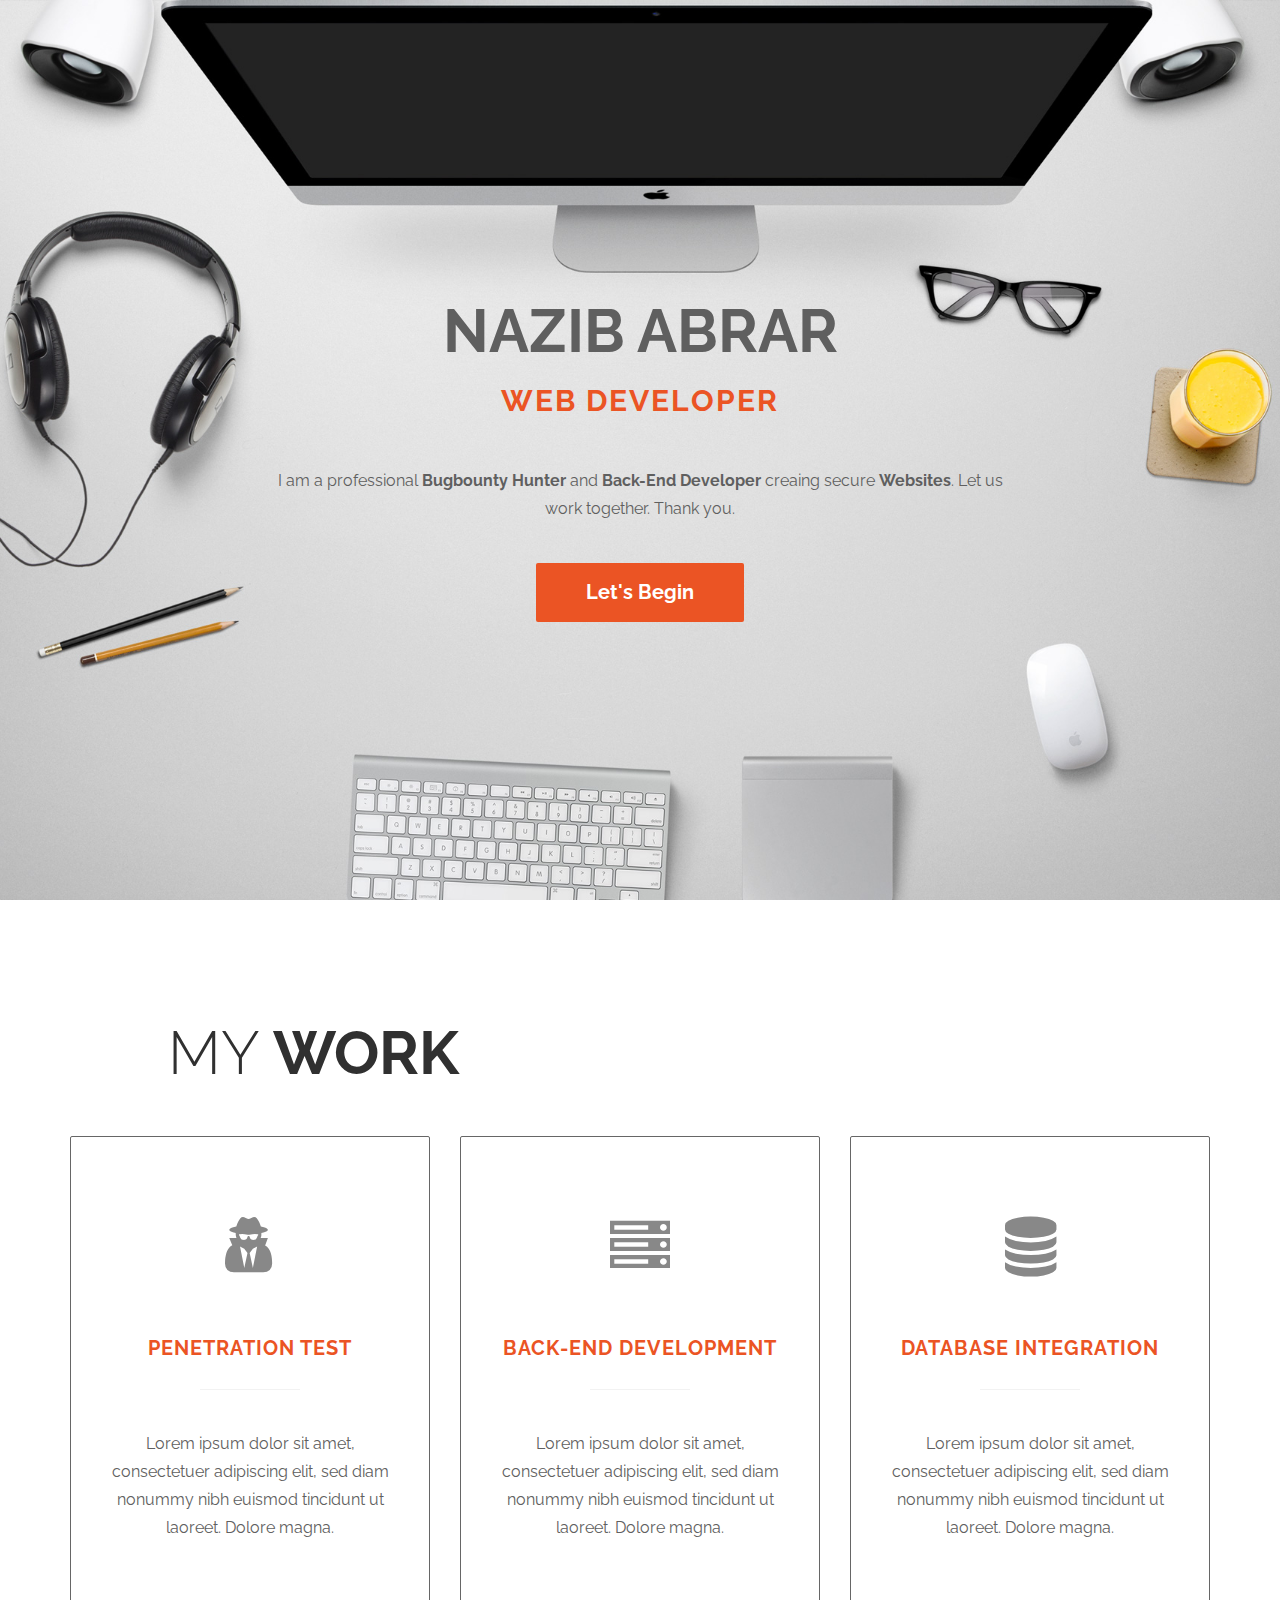
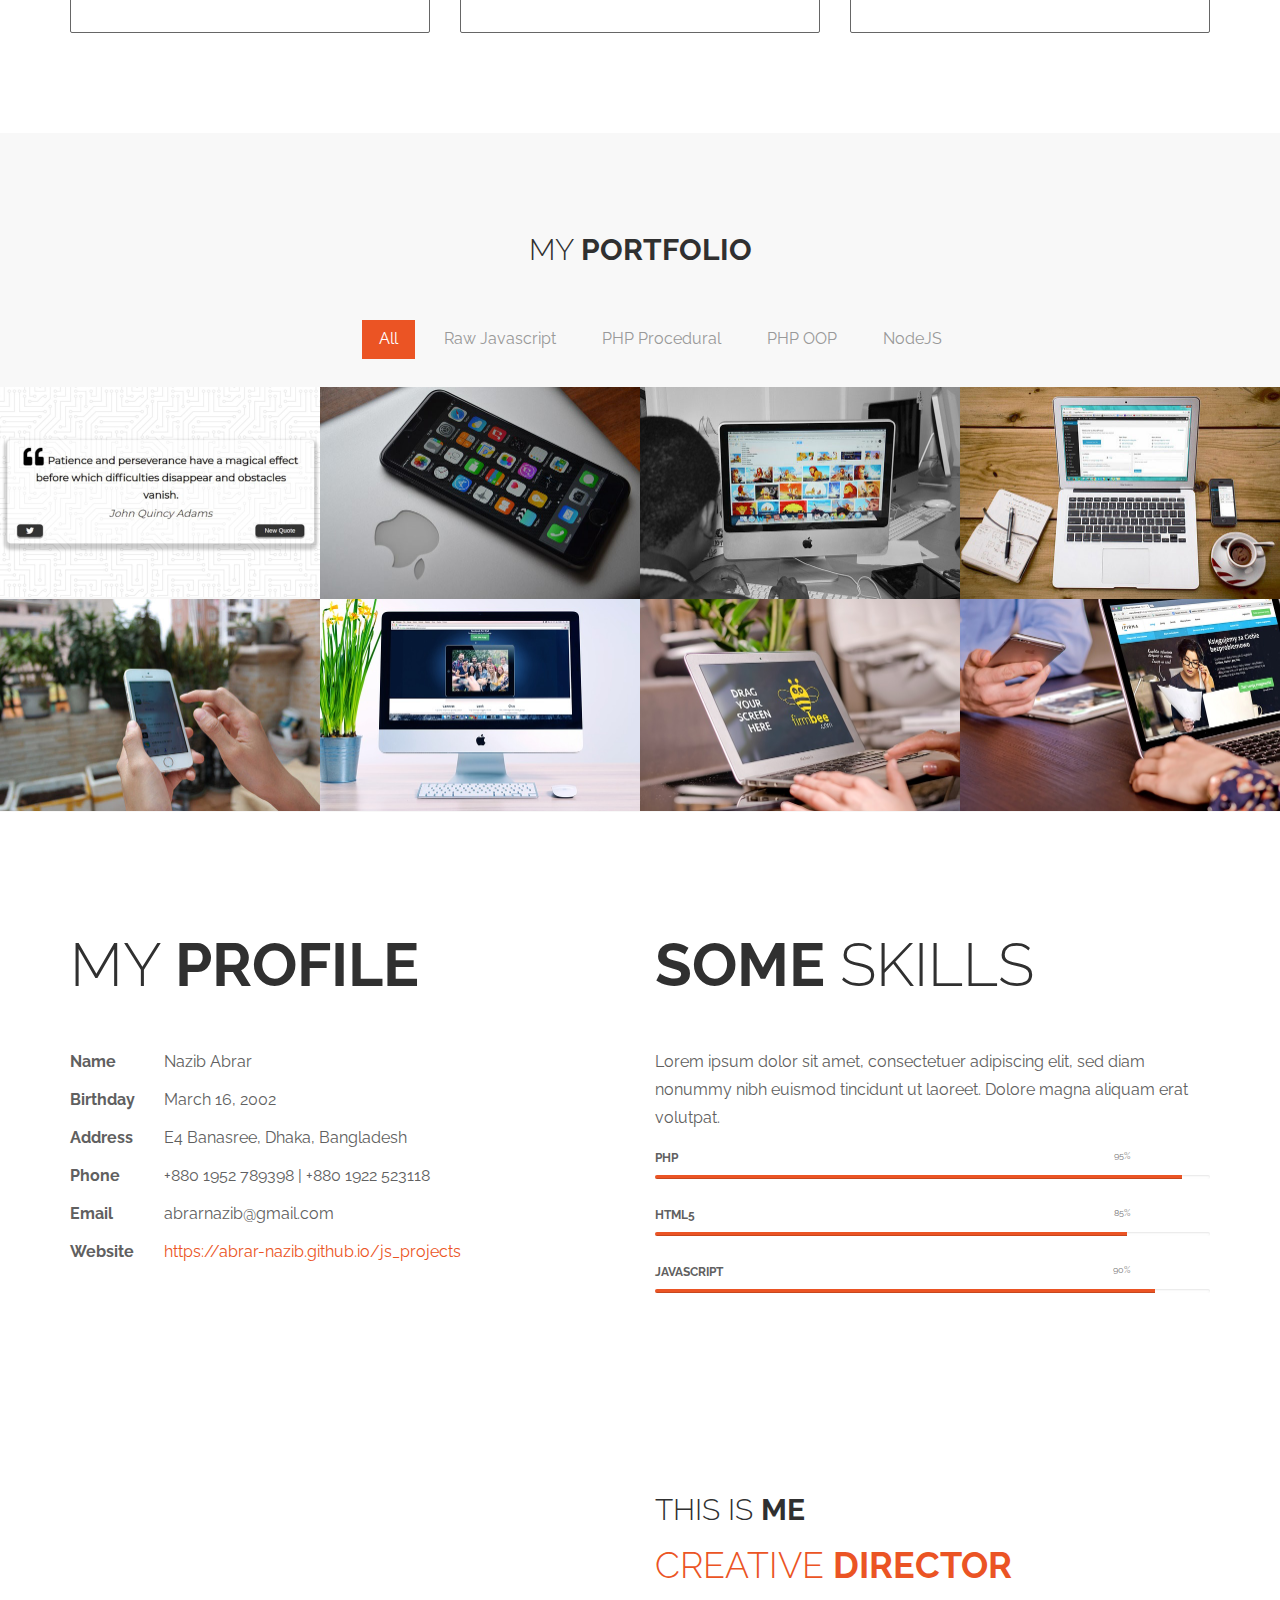
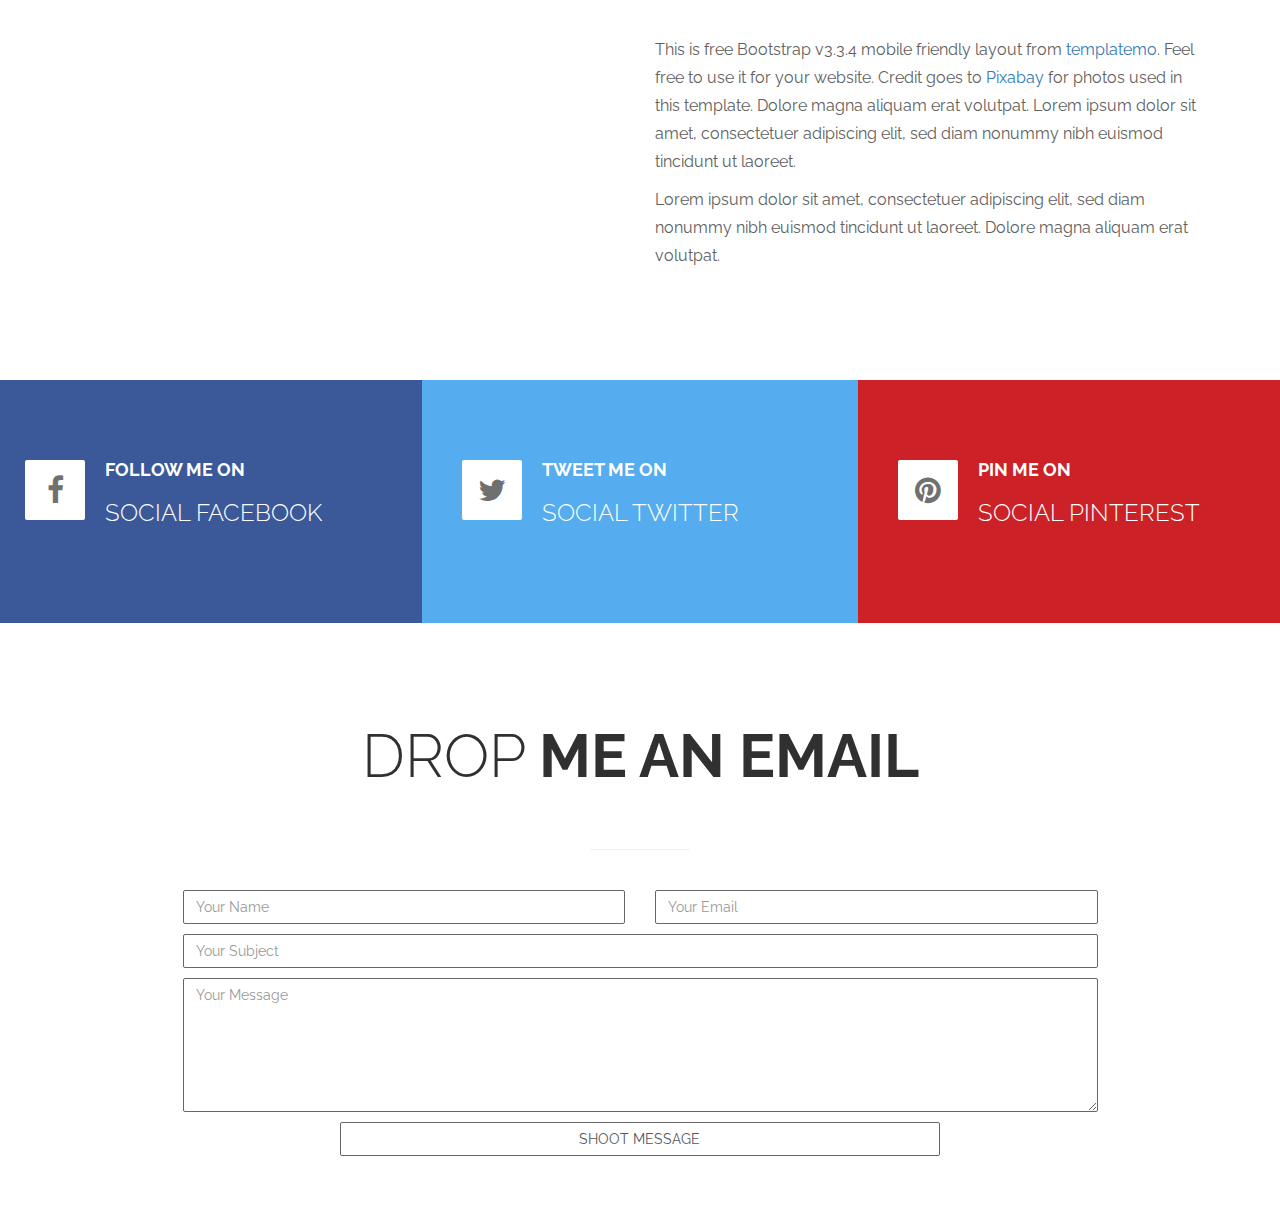
<file: index.html>
<!DOCTYPE html>
<html lang="en">
<head>
	<meta charset="utf-8">
	<meta http-equiv="X-UA-Compatible" content="IE=Edge">
	<meta name="viewport" content="width=device-width, initial-scale=1">
	<meta name="keywords" content="">
	<meta name="description" content="">
	<!-- SITE TITLE -->
	<title>Ultra Profile HTML5 Template</title>

	<!-- STYLESHEETS -->
	<link rel="stylesheet" href="css/bootstrap.min.css">
	<link rel="stylesheet" href="css/font-awesome.min.css">
	<link rel="stylesheet" href="css/templatemo-style.css">
	<link href='//fonts.googleapis.com/css?family=Raleway:400,300,600,700' rel='stylesheet' type='text/css'>
<!-- 

Ultra Profile

https://templatemo.com/tm-464-ultra-profile

-->
</head>
<body data-spy="scroll" data-target="#rock-navigation">
	<!-- START NAVIGATION -->
	<div class="navbar navbar-default bs-dos-nav navbar-fixed-top sticky-navigation" role="navigation">
		<div class="container">

			<div class="navbar-header">
				<button class="navbar-toggle" data-toggle="collapse" data-target="#rock-navigation">
					<span class="icon icon-bar"></span>
					<span class="icon icon-bar"></span>
					<span class="icon icon-bar"></span>
				</button>
				<a href="#" class="navbar-brand">Ultra Profile</a>
			</div>
			<nav class="collapse navbar-collapse" id="rock-navigation">
				<ul class="nav navbar-nav navbar-right main-navigation text-uppercase">
					<li><a href="#home" class="smoothScroll">Home</a></li>
					<li><a href="#work" class="smoothScroll">My Work</a></li>
					<li><a href="#portfolio" class="smoothScroll">Portfolio</a></li>
					<li><a href="#resume" class="smoothScroll">Resume</a></li>
					<li><a href="#about" class="smoothScroll">About</a></li>
					<li><a href="#contact" class="smoothScroll">Contact</a></li>
				</ul>
			</nav>

		</div>
	</div>
	<!-- END NAVIGATION -->

	<!-- START HOME -->
	<section id="home" class="templatemo-home">
		<div class="container">
			<div class="row">
				<div class="col-md-2 col-sm-1"></div>
				<div class="col-md-8 col-sm-10">
					<h1 class="tm-home-title"><strong>Nazib Abrar</strong></h1>
					<h2 class="tm-home-subtitle">Web Developer</h2>
					<p>I am a professional <strong>Bugbounty Hunter</strong> and <strong>Back-End Developer</strong> creaing secure <strong>Websites</strong>. Let us work together. Thank you.</p>
					<a href="#work" class="btn btn-default smoothScroll tm-view-more-btn">Let's Begin</a>
				</div>
				<div class="col-md-2 col-sm-1"></div>
			</div>
		</div>
	</section>
	<!-- END HOME -->

	<!-- START work -->
	<section id="work" class="tm-padding-top-bottom-100">
		<div class="container">
			<div class="row">
				<div class="col-md-offset-1 col-md-11">
					<h2 class="title">My <strong>Work</strong></h2>						
				</div>
				<div class="col-md-4 col-sm-4">
					<div class="work-wrapper">
						<i class="fa fa-user-secret"></i>
						<h3 class="text-uppercase tm-work-h3">Penetration Test</h3>
						<hr>
						<p>Lorem ipsum dolor sit amet, consectetuer adipiscing elit, sed diam nonummy nibh euismod tincidunt ut laoreet. Dolore magna.</p>
					</div>
				</div>
				<div class="col-md-4 col-sm-4">
					<div class="work-wrapper">
						<i class="fa fa-server"></i>
						<h3 class="text-uppercase tm-work-h3">Back-End Development</h3>
						<hr>
						<p>Lorem ipsum dolor sit amet, consectetuer adipiscing elit, sed diam nonummy nibh euismod tincidunt ut laoreet. Dolore magna.</p>
					</div>
				</div>
				<div class="col-md-4 col-sm-4">
					<div class="work-wrapper">
						<i class="fa fa-database"></i>
						<h3 class="text-uppercase tm-work-h3">Database Integration</h3>
						<hr>
						<p>Lorem ipsum dolor sit amet, consectetuer adipiscing elit, sed diam nonummy nibh euismod tincidunt ut laoreet. Dolore magna.</p>
					</div>
				</div>
			</div>
		</div>
	</section>
	<!-- END work -->

	<!-- START PORTFOLIO -->
	<section id="portfolio" class="tm-portfolio">
		<div class="container">
			<div class="row">
				<div class="col-md-12 wow bounce">
					<div class="title">
						<h2 class="tm-portfolio-title">My <strong>Portfolio</strong></h2>
					</div>

					<!-- START ISO SECTION -->
					<div class="iso-section">
						<ul class="filter-wrapper clearfix">
							<li><a href="#" class="opc-main-bg selected" data-filter="*">All</a></li>
							<li><a href="#" class="opc-main-bg" data-filter=".html">Raw Javascript</a></li>
							<li><a href="#" class="opc-main-bg" data-filter=".photoshop">PHP Procedural</a></li>
							<li><a href="#" class="opc-main-bg" data-filter=".wordpress">PHP OOP</a></li>
							<li><a href="#" class="opc-main-bg" data-filter=".mobile">NodeJS</a></li>
						</ul>
						<div class="iso-box-section">
							<div class="iso-box-wrapper col4-iso-box">
								<div class="iso-box html photoshop wordpress mobile col-md-3 col-sm-3 col-xs-12">
									<div class="portfolio-thumb" id="quote-generator">
										<img src="quote_generator/quote_generator.jpg" class="fluid-img" alt="portfolio img">
										<div class="portfolio-overlay">
											<h3 class="portfolio-item-title">Quote Generator</h3>
											<p>An responsive design utilizing quote generator api with a twitter post feature.</p>
										</div>
									</div>
								</div>
								<div class="iso-box html wordpress mobile col-md-3 col-sm-3 col-xs-12">
									<div class="portfolio-thumb" id="joke-teller">
										<img src="images/portfolio-img2.jpg" class="fluid-img" alt="portfolio img">
										<div class="portfolio-overlay">
											<h3 class="portfolio-item-title">Joke Teller</h3>
											<p>A funny robot which tells jokes</p>
										</div>
									</div>
								</div>
								<div class="iso-box wordpress col-md-3 col-sm-3 col-xs-12">
									<div class="portfolio-thumb">
										<img src="images/portfolio-img3.jpg" class="fluid-img" alt="portfolio img">
										<div class="portfolio-overlay">
											<h3 class="portfolio-item-title">UX Design</h3>
											<p>Lorem ipsum dolor sit amet, consectetuer adipiscing elit, sed diam nonumm.</p>
										</div>
									</div>
								</div>
								<div class="iso-box html mobile col-md-3 col-sm-3 col-xs-12">
									<div class="portfolio-thumb">
										<img src="images/portfolio-img4.jpg" class="fluid-img" alt="portfolio img">
										<div class="portfolio-overlay">
											<h3 class="portfolio-item-title">UX Design</h3>
											<p>Lorem ipsum dolor sit amet, consectetuer adipiscing elit, sed diam nonumm.</p>
										</div>
									</div>
								</div>
								<div class="iso-box wordpress col-md-3 col-sm-3 col-xs-12">
									<div class="portfolio-thumb">
										<img src="images/portfolio-img5.jpg" class="fluid-img" alt="portfolio img">
										<div class="portfolio-overlay">
											<h3 class="portfolio-item-title">UX Design</h3>
											<p>Lorem ipsum dolor sit amet, consectetuer adipiscing elit, sed diam nonumm.</p>
										</div>
									</div>
								</div>
								<div class="iso-box html photoshop col-md-3 col-sm-3 col-xs-12">
									<div class="portfolio-thumb">
										<img src="images/portfolio-img6.jpg" class="fluid-img" alt="portfolio img">
										<div class="portfolio-overlay">
											<h3 class="portfolio-item-title">UX Design</h3>
											<p>Lorem ipsum dolor sit amet, consectetuer adipiscing elit, sed diam nonumm.</p>
										</div>
									</div>
								</div>
								<div class="iso-box photoshop col-md-3 col-sm-3 col-xs-12">
									<div class="portfolio-thumb">
										<img src="images/portfolio-img7.jpg" class="fluid-img" alt="portfolio img">
										<div class="portfolio-overlay">
											<h3 class="portfolio-item-title">UX Design</h3>
											<p>Lorem ipsum dolor sit amet, consectetuer adipiscing elit, sed diam nonumm.</p>
										</div>
									</div>
								</div>
								<div class="iso-box wordpress col-md-3 col-sm-3 col-xs-12">
									<div class="portfolio-thumb">
										<img src="images/portfolio-img8.jpg" class="fluid-img" alt="portfolio img">
										<div class="portfolio-overlay">
											<h3 class="portfolio-item-title">UX Design</h3>
											<p>Lorem ipsum dolor sit amet, consectetuer adipiscing elit, sed diam nonumm.</p>
										</div>
									</div>
								</div>
							</div>
						</div>
					</div>
				</div>
			</div>
		</div>
	</section>
	<!-- END PORTFOLIO -->

	<!-- START RESUME -->
	<section id="resume" class="tm-padding-top-bottom-100">
		<div class="container">
			<div class="row">
				<div class="col-md-6 col-sm-6">					
					<h2 class="title">My <strong>Profile</strong></h2>
					<p><span class="tm-info-label">Name</span> Nazib Abrar</p>
					<p><span class="tm-info-label">Birthday</span> March 16, 2002</p>
					<p><span class="tm-info-label">Address</span> E4 Banasree, Dhaka, Bangladesh</p>
					<p><span class="tm-info-label">Phone</span> +880 1952 789398 | +880 1922 523118</p>
					<p><span class="tm-info-label">Email</span> abrarnazib@gmail.com </p>
					<p><span class="tm-info-label">Website</span> <a href="#" class="tm-red-text">https://abrar-nazib.github.io/js_projects</a></p>
				</div>
				<div class="col-md-6 col-sm-6">
					<h2 class="title"><strong>Some</strong> Skills</h2>
					<p>Lorem ipsum dolor sit amet, consectetuer adipiscing elit, sed diam nonummy nibh euismod tincidunt ut laoreet. Dolore magna aliquam erat volutpat.</p>
					<h4 class="tm-progress-label">PHP <small class="progress-percent-small">95%</small></h4>
					<div class="progress tm-progress">
						<div class="progress-bar progress-bar-danger" role="progressbar" aria-valuenow="95" aria-valuemin="0" aria-valuemax="100" style="width: 95%;"></div>
					</div>
					<h4 class="tm-progress-label">HTML5 <small class="progress-percent-small">85%</small></h4>
					<div class="progress tm-progress">
						<div class="progress-bar progress-bar-danger" role="progressbar" aria-valuenow="85" aria-valuemin="0" aria-valuemax="100" style="width: 85%;"></div>
					</div>
					<h4 class="tm-progress-label">Javascript <small class="progress-percent-small">90%</small></h4>
					<div class="progress tm-progress">
						<div class="progress-bar progress-bar-danger" role="progressbar" aria-valuenow="90" aria-valuemin="0" aria-valuemax="100" style="width: 90%;"></div>
					</div>
				</div>
			</div>
		</div>
	</section>
	<!-- END RESUME -->

	<!-- START ABOUT -->
	<section id="about" class="tm-about">
		<div class="container">
			<div class="row">
				<div class="col-md-offset-6 col-md-6 col-sm-offset-6 col-sm-7">
					<div class="title">
						<h2>This is <strong>me</strong></h2>
						<h1 class="tm-red-text">Creative <strong>Director</strong></h1>
					</div>
					<p>This is free Bootstrap v3.3.4 mobile friendly layout from <a rel="nofollow" href="https://templatemo.com">templatemo</a>. Feel free to use it for your website. Credit goes to <a rel="nofollow" href="https://pixabay.com">Pixabay</a> for photos used in this template. Dolore magna aliquam erat volutpat. Lorem ipsum dolor sit amet, consectetuer adipiscing elit, sed diam nonummy nibh euismod tincidunt ut laoreet.</p>
					<p>Lorem ipsum dolor sit amet, consectetuer adipiscing elit, sed diam nonummy nibh euismod tincidunt ut laoreet. Dolore magna aliquam erat volutpat.</p>
				</div>
			</div>
		</div>
	</section>
	<!-- END ABOUT -->

	<!-- START SOCIAL -->
	<section id="social" class="tm-social">
		<div class="container">
			<div class="row">
				<div class="col-md-4 col-sm-4 wow rotateInUpLeft" data-wow-delay="0.3s">
					<div class="media facebook">
						<a href="#">
							<div class="media-object pull-left">
								<i class="fa fa-facebook"></i>
							</div>
							<div class="media-body">
								<h4 class="media-heading tm-social-title">Follow me on</h4>
								<h3>Social Facebook</h3>
							</div>
						</a>
					</div>
				</div>
				<div class="col-md-4 col-sm-4 wow rotateInUpLeft" data-wow-delay="0.6s">
					<div class="media twitter">
						<a href="#">
							<div class="media-object pull-left">
								<i class="fa fa-twitter"></i>
							</div>
							<div class="media-body">
								<h4 class="media-heading tm-social-title">Tweet me on</h4>
								<h3>Social Twitter</h3>
							</div>
						</a>
					</div>
				</div>
				<div class="col-md-4 col-sm-4 wow rotateInUpLeft" data-wow-delay="0.9s">
					<div class="media pinterest">
						<a href="#">
							<div class="media-object pull-left">
								<i class="fa fa-pinterest"></i>
							</div>
							<div class="media-body">
								<h4 class="media-heading tm-social-title">Pin me on</h4>
								<h3>Social Pinterest</h3>
							</div>
						</a>
					</div>
				</div>
			</div>
		</div>
	</section>
	<!-- END SOCIAL -->

	<!-- START CONTACT -->
	<section id="contact" class="tm-contact">
		<div class="container">
			<div class="row">
				<div class="col-md-12">					
					<h2 class="title">Drop <strong>me an Email</strong></h2>
					<hr>					
				</div>
				<div class="col-md-1 col-sm-1"></div>
				<div class="col-md-10 col-sm-10">
					<form action="#" method="post">
						<div class="col-md-6 col-sm-6">
							<input class="form-control" type="text" placeholder="Your Name">
						</div>
						<div class="col-md-6 col-sm-6">
							<input class="form-control" type="email" placeholder="Your Email">
						</div>
						<div class="col-md-12 col-sm-12">
							<input class="form-control" type="text" placeholder="Your Subject">
							<textarea class="form-control" placeholder="Your Message" rows="6"></textarea>
						</div>
						<div class="col-md-offset-2 col-md-8 col-sm-offset-2 col-sm-8">
							<input class="form-control" type="submit" value="SHOOT MESSAGE">
						</div>
					</form>
				</div>
				<div class="col-md-1 col-sm-1"></div>
				<div class="col-md-12 col-sm-12">
					
				</div>
			</div>
		</div>
	</section>
	<!-- END CONTACT -->
	<script src="js/jquery.js"></script>
	<script src="js/bootstrap.min.js"></script>
	<script src="js/smoothscroll.js"></script>
	<script src="js/jquery.nav.js"></script>
	<script src="js/isotope.js"></script>
	<script src="js/imagesloaded.min.js"></script>
	<script src="js/custom.js"></script>
</body>
</html>
</file>
<file: css/templatemo-style.css>
/*

Ultra Profile

https://templatemo.com/tm-464-ultra-profile

*/

body {
  background: #ffffff;
  font-family: 'Raleway', sans-serif;
  font-size: 16px;
  color: #606060;
  position: relative;
}
html, body {
  width: 100%;
  overflow-x: hidden;
}
h1,h2,h3 { font-weight: 300; }
p { line-height: 28px; }
hr {
  border-color: #f2f2f2;
  width: 100px;
  margin-bottom: 40px;
}
.title {
  color: #303030;
  font-size: 60px;
  padding-bottom: 40px;
  text-transform: uppercase;
}

/* START NAVIGATION */
.sticky-navigation { opacity: 0; }
.navbar-default {
  background: #fff;
  border: none;
  -webkit-box-shadow: 0 2px 8px 0 rgba(50, 50, 50, 0.08);
          box-shadow: 0 2px 8px 0 rgba(50, 50, 50, 0.08);
  margin: 0;
  padding: 0;
}
.navbar-default .navbar-brand {
  color: #212227;
  font-weight: bold;
  font-size: 30px;
  line-height: 45px;
  padding: 10px 0 0 12px;
}
.navbar-default .navbar-nav li a {
  color: #202020;
  font-size: 13px;
  font-weight: bold;
  line-height: 45px;
  letter-spacing: 1px;
}
.navbar-default .navbar-nav li a:hover { color: #eb5424; }
.navbar-default .navbar-nav > li > a:hover,
.navbar-default .navbar-nav > li > a:focus {
  color: #eb5424;
  background-color: transparent;
}
.navbar-default .navbar-nav > .active > a,
.navbar-default .navbar-nav > .active > a:hover,
.navbar-default .navbar-nav > .active > a:focus {
  color: #eb5424;
  background-color: transparent;
}
.navbar-default .navbar-toggle {
  border: none;
  padding-top: 10px;
}
.navbar-default .navbar-toggle .icon-bar {
  background: #eb5424;
  border-color: transparent;
}
.navbar-default .navbar-toggle:hover,
.navbar-default .navbar-toggle:focus { background-color: transparent }
/* END NAVIGATION */

/* START HOME */
.templatemo-home {
  background: url('../images/home-bg.jpg');
  background-size: cover;
  background-attachment: fixed;
  background-position: center center;
  color: #5f5f5f;
  display: -webkit-box;
  display: -webkit-flex;
  display: -ms-flexbox;
  display: flex;
  -webkit-box-align: center;
  -webkit-align-items: center;
      -ms-flex-align: center;
          align-items: center;
  text-align: center;  
  height: 100vh;
}
.tm-home-title,
 .tm-home-subtitle {
  text-transform: uppercase;
 }
.tm-home-title { font-size: 60px; }
.tm-home-subtitle {
  color: #eb5424;
  font-weight: bold;
  padding-bottom: 40px;
  letter-spacing: 2px;
}
.tm-view-more-btn {
  background: #eb5424;
  color: #ffffff;
  border: none;
  border-radius: 2px;
  font-size: 20px;
  font-weight: 700;
  margin-top: 30px;
  padding: 15px 50px;
  -webkit-transition: all 0.6s ease-in;
          transition: all 0.6s ease-in;
}
.tm-view-more-btn:hover {
  background: #ffffff;
  color: #eb5424;
}
/* END HOME */

/* START WORK */
.tm-padding-top-bottom-100 {
  padding-top: 100px;
  padding-bottom: 100px;
}
.tm-work-h3 {
  color: #eb5424;
  font-size: 20px;
  font-weight: bold;
  letter-spacing: 1px;
  padding-bottom: 10px;
}
.work-wrapper {
  border: 1px solid #666;
  border-radius: 2px;
  text-align: center;
  padding: 80px 40px 80px 40px;
  -webkit-transition: all 0.6s ease-in;
          transition: all 0.6s ease-in;
}
.work-wrapper:hover { border-color: #eb5424; }
.work-wrapper .fa {
  color: #888888;
  font-size: 60px;
  padding-bottom: 40px;
}
/* END WORK */

/* START PORTFOLIO */
.tm-portfolio {
  background: #f8f8f8;
  padding-top: 80px;
}
.tm-portfolio .container {
  width: 100%;
  padding: 0;
  margin: 0;
}
.tm-portfolio .col-md-3,
 .tm-portfolio .col-sm-3 {
  padding: 0;
  margin: 0;
}
.tm-portfolio-title {
  text-align: center;
  text-transform: uppercase;
}
.portfolio-item-title {
  font-weight: bold;
  margin-top: 10px;
  text-transform: uppercase;
}
.portfolio-thumb {
  overflow: hidden;
  margin: 0;
  position: relative;
  cursor: pointer;
}
.portfolio-overlay {
  display: -webkit-box;
  display: -webkit-flex;
  display: -ms-flexbox;
  display: flex;
  -webkit-box-orient: vertical;
  -webkit-box-direction: normal;
  -webkit-flex-direction: column;
      -ms-flex-direction: column;
          flex-direction: column;
  -webkit-box-pack: center;
  -webkit-justify-content: center;
      -ms-flex-pack: center;
          justify-content: center;
  background: #eb5424;
  color: #ffffff;
  top: 0;
  right: 0;
  left: 0;
  bottom: 0;
  width: 100%;
  height: 100%;  
  padding: 0 40px;
  text-align: center;
  position: absolute;
  opacity: 0;
  transition: all 0.4s ease-in-out;
  -webkit-transition: all 0.4s ease-in-out;
  -moz-transition: all 0.4s ease-in-out;
  -ms-transition: all 0.4s ease-in-out;
}
.portfolio-thumb:hover .portfolio-overlay {
  opacity: 0.8;  
  -webkit-transform: scale(1.0);
  -ms-transform: scale(1.0);
  transform: scale(1.0);
}
.portfolio-overlay .fa {
  border: 1px solid #666;
  border-radius: 0;
  color: #666;
  width: 40px;
  height: 40px;
  line-height: 40px;
  text-align: center;
  text-decoration: none;
  margin-right: 6px;
  margin-bottom: 10px;
}

/* FILTER CSS */
.filter-wrapper {
  width: 100%;
  margin: 0 0 24px 0;
  overflow: hidden;
  text-align: center;
}
.filter-wrapper li {
  display: inline-block;
  margin: 4px;
}
.filter-wrapper li a {
  color: #999999;
  padding: 8px 17px;
  display: block;
  text-decoration: none;
  transition: all 0.4s ease-in-out;
  -webkit-transition: all 0.4s ease-in-out;
  -moz-transition: all 0.4s ease-in-out;
  -ms-transition: all 0.4s ease-in-out;
}
.filter-wrapper li a:focus,
 .filter-wrapper li a:hover,
 .filter-wrapper li a.selected {
  background: #eb5424;
  border-color: transparent;
  color: #ffffff;
}

/* ISOTOPE BOX CSS */
.iso-box-section { width: 100%; }
.iso-box-wrapper {
  width: 100%;
  padding: 0;
  clear: both;
  position: relative;
}
.iso-box {
  position: relative;
  min-height: 50px;
  float: left;
  overflow: hidden;
  margin-bottom: 20px;
}
.iso-box > a {
  display: block;
  width: 100%;
  height: 100%;
  overflow: hidden;
}
.iso-box > a {
  display: block;
  width: 100%;
  height: 100%;
  overflow: hidden;
}
.fluid-img {
  width: 100%;
  display: block;
  height: auto;
}
/* END PORTFOLIO */

/* START RESUME */
.tm-red-text { color: #eb5424; }
.tm-info-label {
  font-weight: bold;
  display: inline-block;
  width: 90px;
}
.tm-progress {
  background: #fff;
  border-radius: 2px;
  height: 4px;
}
.progress-bar-danger { background: #eb5424; }
.tm-progress-label {
  font-size: 12px;
  font-weight: bold;
  padding-top: 10px;
  text-transform: uppercase;
}
.progress-percent-small {
  display: block;
  float: right;
  padding-right: 80px;
}
/* END RESUME */

/* START ABOUT */
.tm-about {
  background: url('../images/about-bg.jpg');
  background-size: cover;
  background-attachment: fixed;
  background-position: center center;
  padding-top: 60px;
  padding-bottom: 100px;
}
/* END ABOUT */

/* START SOCIAL */
.tm-social {
  text-transform: uppercase;
}
.tm-social .container {
  width: 100%;
  padding: 0;
  margin: 0;
}
.tm-social .col-md-4 {
  padding: 0;
  margin: 0;
}
.facebook:hover,
.twitter:hover,
.pinterest:hover {
  background: #202020;
}
.facebook { background: #3b5998; }
.twitter { background: #55acee; }
.pinterest { background: #cc2127; }
.media {
  padding: 80px 40px 80px 40px;
  -webkit-transition: all 0.6s ease-in;
          transition: all 0.6s ease-in;
}
.tm-social a {
  color: #ffffff;
  display: inline-block;
  text-decoration: none;
}
.tm-social .media .fa {
  background: #ffffff;
  border-radius: 2px;
  color: #707070;
  font-size: 30px;
  width: 60px;
  height: 60px;
  line-height: 60px;
  text-align: center;
  margin-right: 20px;
}
.tm-social-title {
  font-family: 'Raleway', sans-serif;
  font-weight: bold;
}
/* END SOCIAL */

/* START CONTACT */
.tm-contact {
  text-align: center;
  padding-top: 80px;
  padding-bottom: 40px;
}
.form-control {
  background: transparent;
  border: 1px solid #666;
  border-radius: 2px;
  -webkit-box-shadow: none;
          box-shadow: none;
  margin-bottom: 10px;
  -webkit-transition: all 0.6s ease-in;
          transition: all 0.6s ease-in;
}
.form-control:focus,
 .form-control:hover {
  background: #202020;
  color: #ffffff;
}
input { height: 50px; }
.tm-contact p { padding-top: 40px; }
/* END CONTACT */

@media screen and (max-device-width: 1024px){
  .templatemo-home {
    background-attachment: scroll;
  }
}

/* START MEDIA 980 */
@media screen and (max-width:980px){
  .portfolio-overlay  { padding-top: 10px; }
}
/* END MEDIA 980 */

@media screen and (max-width: 767px) {
  .tm-home-title { font-size: 40px; }
}

/* START MEDIA 360 */
@media screen and (max-width:360px){
  .navbar-default .navbar-brand {  padding-top: 2px; }
}
/* END MEDIA 360 */
</file>
